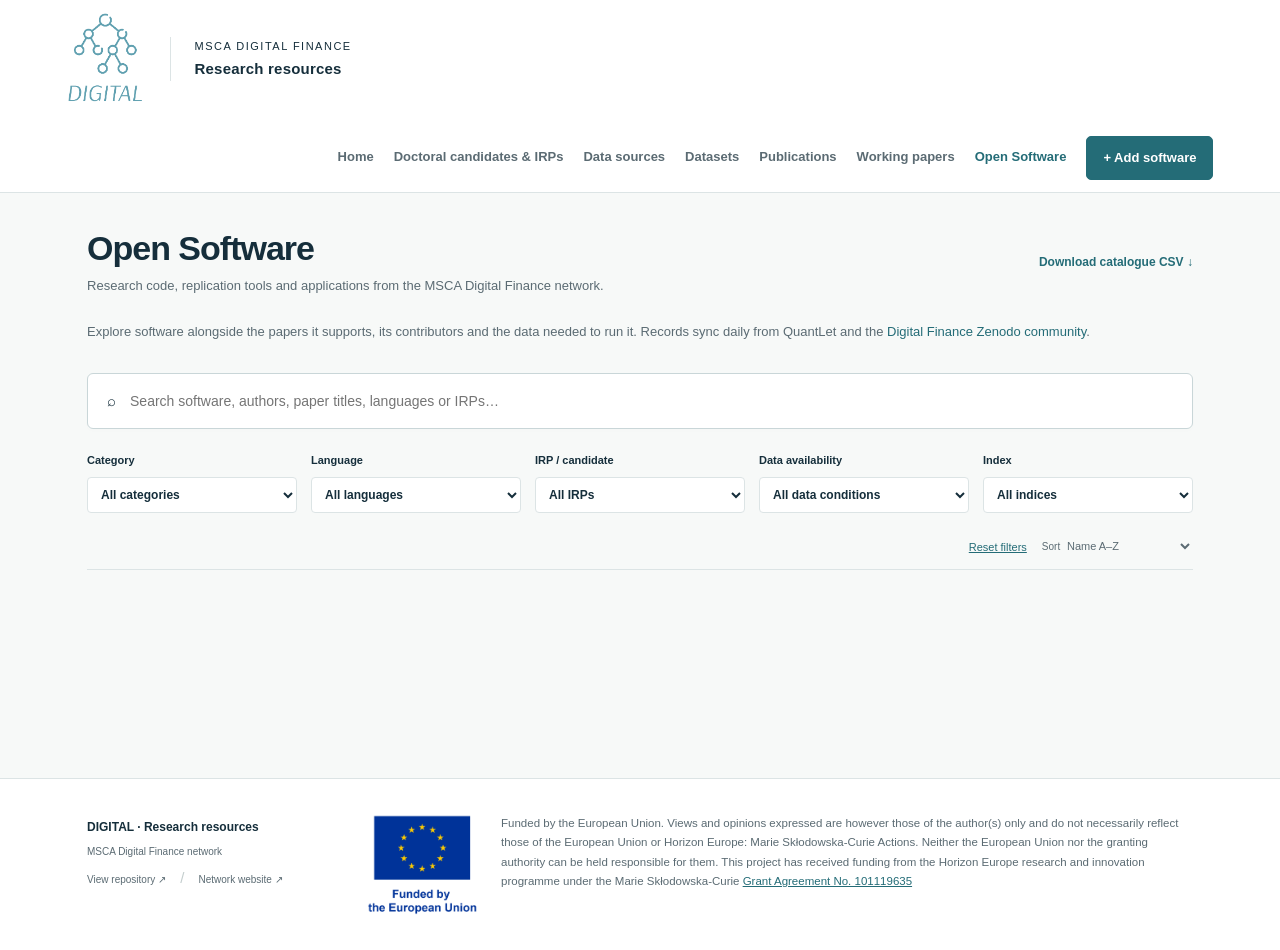
<file: site/index.html>
<!doctype html>
<html lang="en"><head><meta charset="utf-8"><meta name="viewport" content="width=device-width,initial-scale=1"><meta name="description" content="Open research software from the MSCA Digital Finance network, including QuantLet and Zenodo community records."><title>Open Software · DIGITAL</title><link rel="stylesheet" href="assets/styles.css"><script src="assets/software.js" defer></script></head><body data-collection="software"><a class="skip" href="#main">Skip to content</a><header class="header"><a class="brand" href="/" aria-label="DIGITAL research resources home"><span class="logo-crop"><img src="assets/digital-logo.png" alt="DIGITAL"></span><span class="brand-label">MSCA Digital Finance<br><strong>Research resources</strong></span></a><nav aria-label="Main navigation"><a href="/">Home</a><a href="/irps/">Doctoral candidates &amp; IRPs</a><a href="/Data_inventory/">Data sources</a><a href="/Data_inventory/datasets.html">Datasets</a><a href="/Publications/" >Publications</a><a href="/Publications/working-papers.html">Working papers</a><a href="/Open_Software/" class="active" aria-current="page">Open Software</a><a class="button small" href="/Open_Software/contribute.html">+ Add software</a></nav></header><main id="main"><section class="catalogue software-catalogue"><div class="section-top source-heading"><div><h1>Open Software</h1><p>Research code, replication tools and applications from the MSCA Digital Finance network.</p></div><a class="text-link" href="data/software.csv" download>Download catalogue CSV ↓</a></div><div class="software-intro"><p>Explore software alongside the papers it supports, its contributors and the data needed to run it. Records sync daily from QuantLet and the <a href="https://zenodo.org/communities/digitalfinance/">Digital Finance Zenodo community</a>.</p><div id="category-chips" class="software-chips" role="group" aria-label="Browse software categories"></div></div><div class="search-wrap"><span aria-hidden="true">⌕</span><input type="search" id="search" aria-label="Search software" placeholder="Search software, authors, paper titles, languages or IRPs…"></div><div class="software-filters"><label>Category<select id="category-filter"><option value="">All categories</option></select></label><label>Language<select id="language-filter"><option value="">All languages</option></select></label><label>IRP / candidate<select id="irp-filter"><option value="">All IRPs</option></select></label><label>Data availability<select id="data-filter"><option value="">All data conditions</option></select></label><label>Index<select id="index-filter"><option value="">All indices</option></select></label></div><div class="results-toolbar"><p id="result-count" role="status" aria-live="polite"></p><div class="inline-links"><button class="text-button" id="reset">Reset filters</button><label class="sort-label">Sort <select id="sort"><option value="name">Name A–Z</option><option value="updated">Recently updated</option><option value="created">Repository created (newest)</option></select></label></div></div><div id="records" class="software-grid"><!-- RECORDS --></div><div id="empty" class="empty" hidden><h2>No matching software</h2><p>Try another search, reset filters, or add the first entry.</p><a class="button" href="contribute.html">Add software ↗</a></div><noscript><p>All software records are listed above. Search and contribution forms require JavaScript. The <a href="data/software.csv">CSV catalogue</a> is also available.</p></noscript></section></main><footer class="footer"><div><strong>DIGITAL · Research resources</strong><p>MSCA Digital Finance network</p><a href="https://github.com/MSCA-DN-Digital-Finance/Open_Software">View repository ↗</a> <span class="footer-separator">/</span> <a href="https://www.digital-finance-msca.com/">Network website ↗</a></div><div class="funding"><img src="assets/eu-funded.png" alt="Funded by the European Union"><p class="funding-statement">Funded by the European Union. Views and opinions expressed are however those of the author(s) only and do not necessarily reflect those of the European Union or Horizon Europe: Marie Skłodowska-Curie Actions. Neither the European Union nor the granting authority can be held responsible for them. This project has received funding from the Horizon Europe research and innovation programme under the Marie Skłodowska-Curie <a href="https://cordis.europa.eu/project/id/101119635" target="_blank" rel="noopener noreferrer">Grant Agreement No. 101119635</a></p></div></footer><!-- SOFTWARE_DATA --></body></html>
</file>
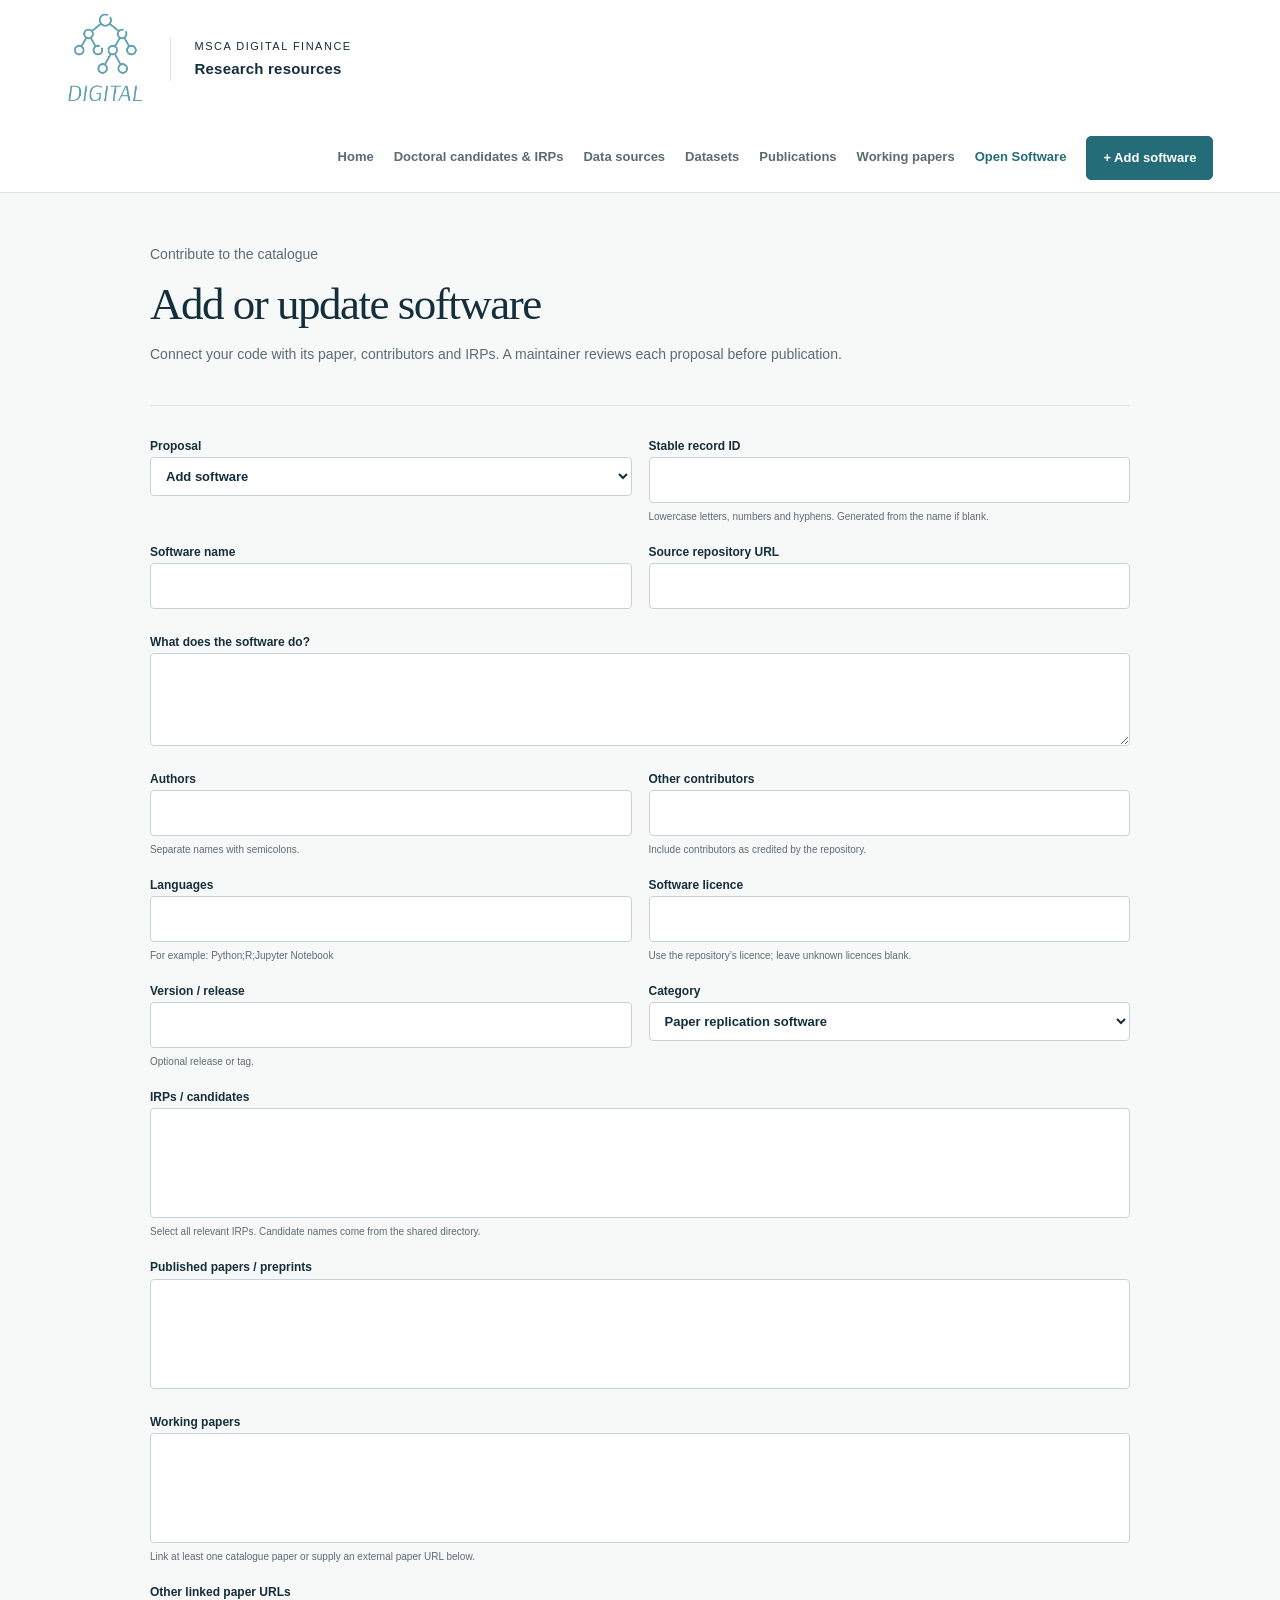
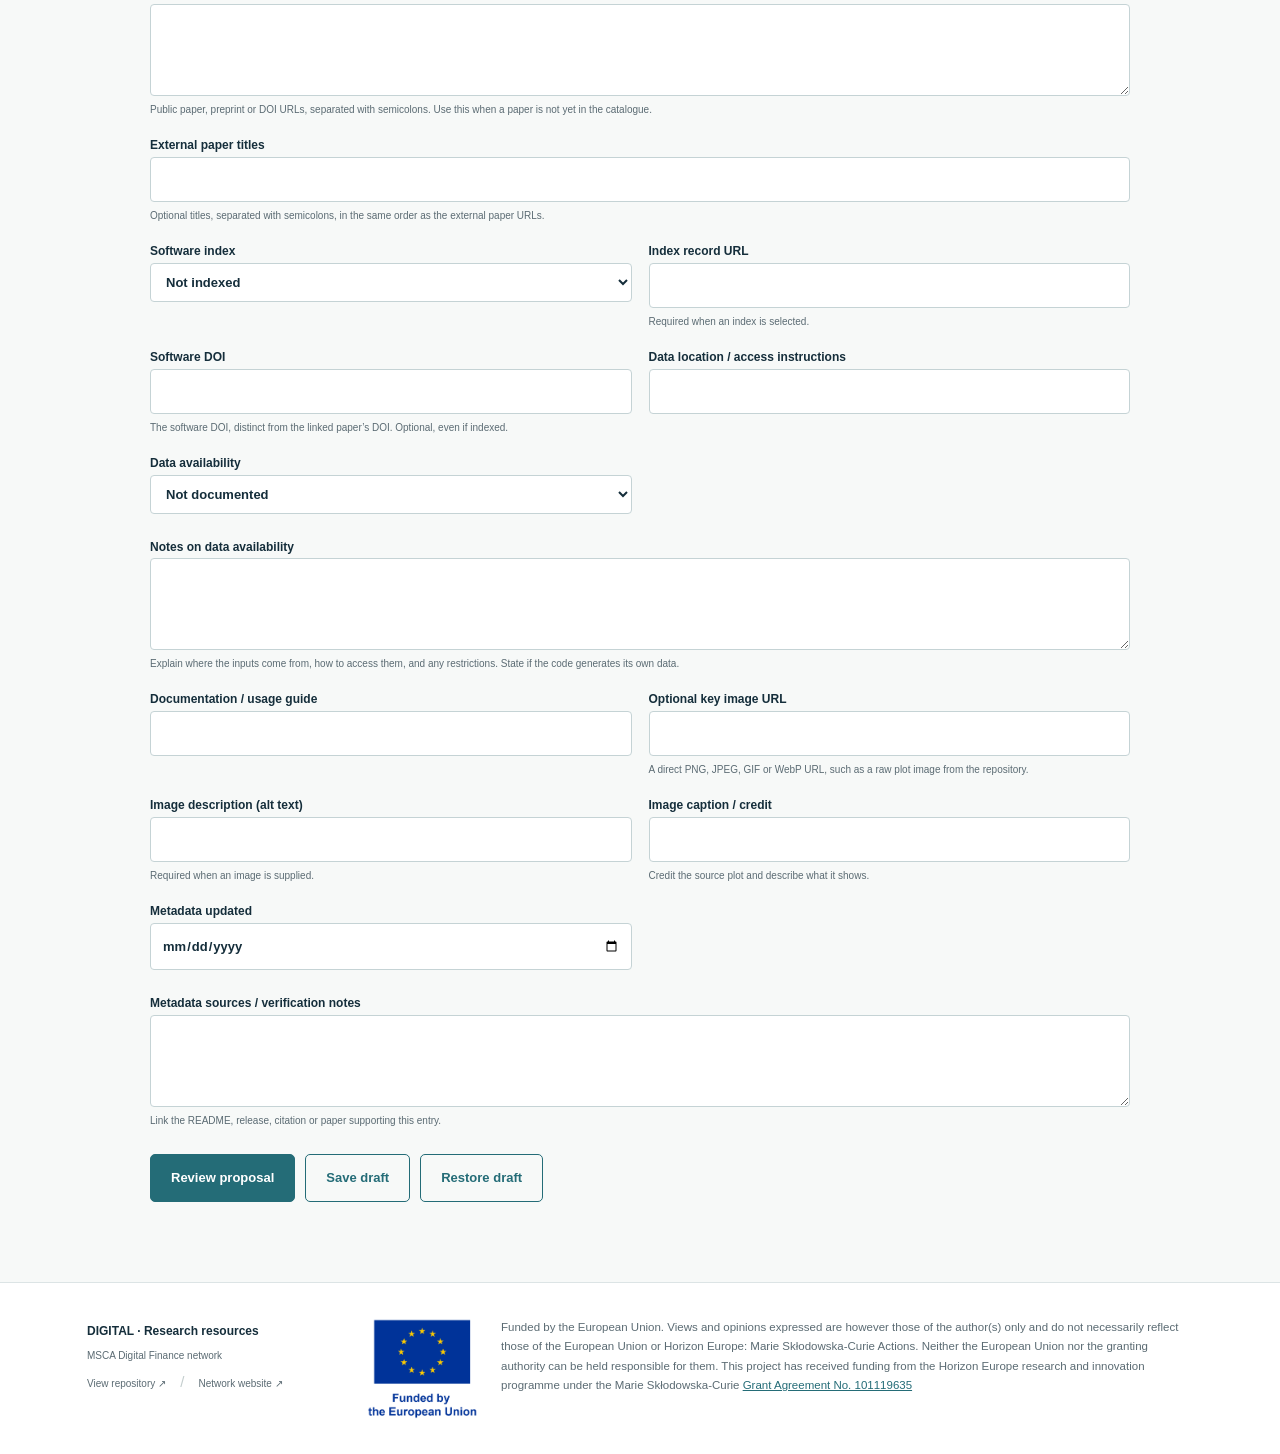
<file: site/contribute.html>
<!doctype html>
<html lang="en"><head><meta charset="utf-8"><meta name="viewport" content="width=device-width,initial-scale=1"><meta name="description" content="Publications, preprints and working papers from doctoral candidates in the MSCA Digital Finance network."><title>Contribute software · DIGITAL</title><link rel="stylesheet" href="assets/styles.css"><script src="assets/software.js" defer></script></head><body data-collection="software"><a class="skip" href="#main">Skip to content</a><header class="header"><a class="brand" href="/" aria-label="DIGITAL research resources home"><span class="logo-crop"><img src="assets/digital-logo.png" alt="DIGITAL"></span><span class="brand-label">MSCA Digital Finance<br><strong>Research resources</strong></span></a><nav aria-label="Main navigation"><a href="/">Home</a><a href="/irps/">Doctoral candidates &amp; IRPs</a><a href="/Data_inventory/">Data sources</a><a href="/Data_inventory/datasets.html">Datasets</a><a href="/Publications/" >Publications</a><a href="/Publications/working-papers.html">Working papers</a><a href="/Open_Software/" class="active" aria-current="page">Open Software</a><a class="button small" href="/Open_Software/contribute.html">+ Add software</a></nav></header><main id="main"><section class="page-content software-contribute"><div class="page-heading"><p class="irp-number">Contribute to the catalogue</p><h1>Add or update software</h1><p>Connect your code with its paper, contributors and IRPs. A maintainer reviews each proposal before publication.</p></div><form id="software-form"><div class="form-grid"><div class="field "><label>Proposal<select name="action"><option value="add">Add software</option><option value="update">Update existing software</option></select></label></div><div class="field "><label>Stable record ID<input name="id" type="text"></label><small>Lowercase letters, numbers and hyphens. Generated from the name if blank.</small></div><div class="field "><label>Software name<input name="name" type="text" required></label></div><div class="field "><label>Source repository URL<input name="repository_url" type="url" required></label></div><div class="field wide"><label>What does the software do?<textarea name="summary" rows="3" required></textarea></label></div><div class="field "><label>Authors<input name="authors" type="text" required></label><small>Separate names with semicolons.</small></div><div class="field "><label>Other contributors<input name="contributors" type="text"></label><small>Include contributors as credited by the repository.</small></div><div class="field "><label>Languages<input name="languages" type="text" required></label><small>For example: Python;R;Jupyter Notebook</small></div><div class="field "><label>Software licence<input name="license" type="text"></label><small>Use the repository’s licence; leave unknown licences blank.</small></div><div class="field "><label>Version / release<input name="version" type="text"></label><small>Optional release or tag.</small></div><div class="field "><label>Category<select name="category"><option value="paper-replication">Paper replication software</option><option value="data-collection">Data collection software</option><option value="package-release">Package / release</option><option value="application">Application</option><option value="quantlet">QuantLet</option><option value="other">Other</option></select></label></div><div class="field wide"><label>IRPs / candidates<select name="irp_numbers" multiple required size="5"></select></label><small>Select all relevant IRPs. Candidate names come from the shared directory.</small></div><div class="field wide"><label>Published papers / preprints<select name="publication_ids" multiple size="4"></select></label></div><div class="field wide"><label>Working papers<select name="working_paper_ids" multiple size="3"></select></label><small>Link at least one catalogue paper or supply an external paper URL below.</small></div><div class="field wide"><label>Other linked paper URLs<textarea name="paper_urls" rows="3"></textarea></label><small>Public paper, preprint or DOI URLs, separated with semicolons. Use this when a paper is not yet in the catalogue.</small></div><div class="field wide"><label>External paper titles<input name="paper_titles" type="text"></label><small>Optional titles, separated with semicolons, in the same order as the external paper URLs.</small></div><div class="field "><label>Software index<select name="index"><option value="not-indexed">Not indexed</option><option value="zenodo">Zenodo</option><option value="quantlet">QuantLet</option><option value="other">Other index</option></select></label></div><div class="field "><label>Index record URL<input name="index_url" type="url"></label><small>Required when an index is selected.</small></div><div class="field "><label>Software DOI<input name="doi" type="text"></label><small>The software DOI, distinct from the linked paper’s DOI. Optional, even if indexed.</small></div><div class="field "><label>Data location / access instructions<input name="data_url" type="url"></label></div><div class="field "><label>Data availability<select name="data_availability"><option value="not-documented">Not documented</option><option value="public">Public data</option><option value="on-request">On request</option><option value="restricted">Restricted</option><option value="not-required">No external data required</option></select></label></div><div class="field wide"><label>Notes on data availability<textarea name="data_notes" rows="3" required></textarea></label><small>Explain where the inputs come from, how to access them, and any restrictions. State if the code generates its own data.</small></div><div class="field "><label>Documentation / usage guide<input name="documentation_url" type="url"></label></div><div class="field "><label>Optional key image URL<input name="key_image_url" type="url"></label><small>A direct PNG, JPEG, GIF or WebP URL, such as a raw plot image from the repository.</small></div><div class="field "><label>Image description (alt text)<input name="key_image_alt" type="text"></label><small>Required when an image is supplied.</small></div><div class="field "><label>Image caption / credit<input name="key_image_caption" type="text"></label><small>Credit the source plot and describe what it shows.</small></div><div class="field "><label>Metadata updated<input name="last_updated" type="date"></label></div><div class="field wide"><label>Metadata sources / verification notes<textarea name="provenance" rows="3"></textarea></label><small>Link the README, release, citation or paper supporting this entry.</small></div></div><div class="form-actions"><button class="button" type="submit">Review proposal</button><button class="button secondary" type="button" id="save-draft">Save draft</button><button class="button secondary" type="button" id="restore-draft">Restore draft</button></div><p id="form-status" class="form-status" role="status"></p></form><section id="proposal-review" hidden><h2>Review your software record</h2><figure id="image-preview" hidden><img alt=""><figcaption></figcaption></figure><pre id="proposal-json"></pre><p>Review the record, then open and submit the GitHub issue. Maintainers apply the software-approved label after review.</p><div class="form-actions"><a class="button" id="open-issue" target="_blank" rel="noopener noreferrer">Open proposal on GitHub ↗</a><button class="button secondary" id="download-json">Download JSON</button></div><p id="long-proposal" hidden>The proposal is too long for an issue URL. Download the JSON, open a new repository issue, and paste it inside one fenced JSON block.</p></section></section></main><footer class="footer"><div><strong>DIGITAL · Research resources</strong><p>MSCA Digital Finance network</p><a href="https://github.com/MSCA-DN-Digital-Finance/Open_Software">View repository ↗</a> <span class="footer-separator">/</span> <a href="https://www.digital-finance-msca.com/">Network website ↗</a></div><div class="funding"><img src="assets/eu-funded.png" alt="Funded by the European Union"><p class="funding-statement">Funded by the European Union. Views and opinions expressed are however those of the author(s) only and do not necessarily reflect those of the European Union or Horizon Europe: Marie Skłodowska-Curie Actions. Neither the European Union nor the granting authority can be held responsible for them. This project has received funding from the Horizon Europe research and innovation programme under the Marie Skłodowska-Curie <a href="https://cordis.europa.eu/project/id/101119635" target="_blank" rel="noopener noreferrer">Grant Agreement No. 101119635</a></p></div></footer><!-- SOFTWARE_DATA --></body></html>
</file>
<file: site/assets/styles.css>
:root{--ink:#152e3b;--muted:#5b6b73;--teal:#246c77;--accent:#79b5bd;--line:#dce4e5;--paper:#f7f9f8;--navy:#102e3b;--serif:Georgia,'Times New Roman',serif}*{box-sizing:border-box}html{scroll-behavior:smooth;scroll-padding-top:24px}body{margin:0;color:var(--ink);background:var(--paper);font:15px/1.6 -apple-system,BlinkMacSystemFont,'Segoe UI',sans-serif}a{color:var(--teal);text-decoration:none}a:hover{text-decoration:underline}button,input,select,textarea{font:inherit;color:inherit}button,a,input,select,textarea{-webkit-tap-highlight-color:transparent}button{cursor:pointer}button:disabled{cursor:default;opacity:.5}:focus-visible{outline:3px solid #b06d16;outline-offset:4px}button,a{touch-action:manipulation}.header{background:#fff;min-height:112px;padding:12px 5.2%;display:flex;justify-content:space-between;align-items:center;border-bottom:1px solid var(--line);gap:30px}.brand{display:flex;align-items:center;gap:25px;color:var(--ink)}.brand:hover{text-decoration:none}.logo-crop{position:relative;width:78px;height:94px;display:block;overflow:hidden}.logo-crop img{position:absolute;width:182px;height:182px;max-width:none;left:-53px;top:-43px}.brand-label{border-left:1px solid var(--line);padding-left:24px;font-size:11px;text-transform:uppercase;letter-spacing:1.5px;line-height:1.7}.brand-label strong{font-size:15px;letter-spacing:.2px;text-transform:none}nav{display:flex;align-items:center;gap:30px;font-size:13px;font-weight:600}nav a{color:var(--muted)}nav a.active{color:var(--teal)}.button{display:inline-flex;align-items:center;justify-content:center;gap:24px;background:var(--teal);color:white;border:1px solid var(--teal);border-radius:5px;padding:13px 20px;font-weight:600;font-size:13px;text-decoration:none;line-height:1.5}.button:hover{background:#195460;text-decoration:none}.button.small{padding:11px 16px}.button.secondary{background:transparent;color:var(--teal)}.eyebrow{font-size:10px;letter-spacing:1.9px;font-weight:700;display:flex;align-items:center;gap:9px}h1,h2,h3,p{margin-top:0}h1{font:normal clamp(38px,4.2vw,63px)/1.08 var(--serif);letter-spacing:-1.5px;margin:25px 0 22px}h1 em{font-weight:normal;color:#99c9cc}h2{font:normal 32px/1.2 var(--serif);letter-spacing:-.7px;margin:11px 0 12px}h3{font-size:16px;line-height:1.4}.catalogue{padding:35px 6.8% 30px}.section-top{display:flex;align-items:center;justify-content:space-between;gap:20px}.muted{color:var(--muted)}.text-link{font-size:12px;font-weight:600}.search-wrap{display:flex;align-items:center;gap:12px;background:white;border:1px solid #c9d6d8;border-radius:6px;padding:15px 19px;margin:22px 0 30px;box-shadow:0 2px 5px #17314003}.search-wrap input{border:0;outline:none;width:100%;font-size:14px;background:transparent}.search-wrap:focus-within{outline:2px solid var(--teal);outline-offset:1px}.search-wrap svg{flex-shrink:0;color:var(--muted)}kbd{font:12px monospace;color:var(--muted);border:1px solid var(--line);border-radius:4px;padding:0 7px}.catalogue-layout{display:grid;grid-template-columns:214px minmax(0,1fr);gap:35px}.filters{padding-top:6px}.filter-heading{display:flex;justify-content:space-between;align-items:baseline;margin-bottom:21px}.filter-heading h3{font-size:12px;font-weight:600;margin:0}.text-button{padding:0;border:0;background:transparent;color:var(--teal);font-size:11px;text-decoration:underline}.filters label{display:block;font-size:11px;font-weight:600;margin-bottom:7px}.filters select{width:100%;padding:9px 10px;background:white;border:1px solid var(--line);border-radius:4px;margin-bottom:22px;font-size:12px}.filter-tip{border-top:1px solid var(--line);padding-top:22px;color:var(--muted);font-size:11px;display:flex;gap:9px}.filter-tip p{margin-bottom:16px}.filters>.text-link{font-size:11px}.results-toolbar{display:flex;justify-content:space-between;align-items:center;gap:10px}.tabs{display:flex;gap:3px;border-bottom:1px solid var(--line)}.tabs button{border:0;border-bottom:2px solid transparent;background:transparent;font-size:12px;font-weight:600;padding:7px 10px 12px;color:var(--muted)}.tabs button.selected{border-color:var(--teal);color:var(--teal)}.tabs span{font-size:10px;padding:2px 5px;background:#e9eeef;border-radius:4px;margin-left:3px}.sort-label{font-size:10px;color:var(--muted);white-space:nowrap}.sort-label select{border:0;background:transparent;font-size:11px;max-width:130px}.results-meta{display:flex;justify-content:space-between;font-size:10px;color:var(--muted);padding:17px 0 12px}.results-meta p{margin:0}.entry{display:grid;grid-template-columns:minmax(0,1fr) 182px;gap:24px;background:white;border:1px solid var(--line);border-radius:6px;margin-bottom:12px;padding:23px 24px;transition:border-color .15s,box-shadow .15s}.entry:hover{border-color:#8db7bd;box-shadow:0 3px 12px #12374508}.entry-top{display:flex;align-items:center;gap:12px;margin-bottom:8px}.entry-type{font-size:9px;text-transform:uppercase;letter-spacing:1.1px;color:var(--muted)}.entry h3{margin:0 0 7px;font-size:17px;font-weight:600;overflow-wrap:anywhere}.entry-title{color:var(--ink);text-align:left;background:transparent;border:0;padding:0;font-weight:600;line-height:1.4}.entry-title:hover{color:var(--teal);text-decoration:underline}.entry p{font-size:12px;color:var(--muted);line-height:1.65;margin-bottom:13px;display:-webkit-box;-webkit-line-clamp:2;-webkit-box-orient:vertical;overflow:hidden}.tags{display:flex;flex-wrap:wrap;gap:6px}.tag{color:#576d75;background:#f0f4f3;border-radius:3px;padding:2px 7px;font-size:9px}.entry-aside{border-left:1px solid #edf0f1;padding-left:21px;display:flex;align-items:flex-start;flex-direction:column;gap:10px}.badge{display:inline-flex;align-items:center;gap:6px;font-size:10px;font-weight:600;padding:4px 9px;background:#e9f4ed;color:#286347;border-radius:4px}.badge:before{content:'';width:5px;height:5px;background:currentColor;border-radius:50%;flex-shrink:0}.badge.request{background:#fbf0dd;color:#805b17}.badge.institutional,.badge.restricted{background:#eeeaf4;color:#65507e}.badge.unknown{background:#edf0f1;color:#5b6b73}.entry-fact{font-size:10px;color:var(--muted);line-height:1.6}.entry-fact strong{font-weight:500;color:var(--ink)}.entry-aside button{font-size:10px;background:none;border:0;padding:0;color:var(--teal);font-weight:600;margin-top:auto}.empty{padding:50px 20px;text-align:center;border:1px dashed var(--line);border-radius:6px}.contribute-banner{margin:0 6.8% 65px;padding:35px 38px;background:#eaf1f0;border:1px solid #dce6e4;border-radius:6px;display:flex;justify-content:space-between;align-items:center;gap:30px}.contribute-banner h2{font-size:27px}.contribute-banner p{font-size:12px;color:var(--muted);margin:0}.footer{border-top:1px solid var(--line);padding:35px 6.8%;display:flex;justify-content:space-between;gap:35px;background:white}.footer strong{font-size:12px}.footer p,.footer a{font-size:10px;color:var(--muted);margin:6px 0}.footer-separator{padding:0 10px;color:#c4cece}.funding{display:flex;align-items:center;gap:25px}.funding img{width:125px;height:auto}.funding p{border-left:1px solid var(--line);padding-left:22px}.skip{position:absolute;left:15px;top:-100px;z-index:99;background:white;padding:12px}.skip:focus{top:10px}dialog{border:0;border-radius:10px;padding:0;width:min(940px,94vw);max-height:90vh;color:var(--ink);box-shadow:0 24px 90px #102e3b40}dialog::backdrop{background:#0a222bbb;backdrop-filter:blur(3px)}.dialog-close{position:absolute;top:15px;right:17px;width:35px;height:35px;background:white;border:1px solid var(--line);border-radius:50%;font-size:25px;line-height:1}.detail-header{background:#f0f5f4;padding:38px 45px 25px}.detail-header h2{font-size:32px;margin-right:25px;overflow-wrap:anywhere}.detail-header p{color:var(--muted);font-size:13px;max-width:740px}.detail-body{padding:30px 45px 40px}.access-panel{background:#f2f7f5;border-left:3px solid var(--teal);padding:20px 23px;margin-bottom:28px}.access-panel h3{font-size:12px;text-transform:uppercase;letter-spacing:1px;margin-bottom:9px}.access-panel p{font-size:13px;white-space:pre-line}.detail-grid{display:grid;grid-template-columns:1fr 1fr;gap:15px 35px;margin:0}.detail-grid>div{border-bottom:1px solid var(--line);padding-bottom:15px}.detail-grid dt{font-size:10px;color:var(--muted);text-transform:uppercase;letter-spacing:1px;margin-bottom:7px}.detail-grid dd{font-size:13px;margin:0;white-space:pre-line;overflow-wrap:anywhere}.unknown-value{color:#69777e;font-style:italic}.detail-links{display:flex;flex-wrap:wrap;gap:15px;margin-top:25px}.detail-provenance{border-top:1px solid var(--line);margin-top:28px;padding-top:18px;color:var(--muted);font-size:11px}.related{margin-top:25px}.related button{background:white;border:1px solid var(--line);padding:8px 12px;border-radius:4px;color:var(--teal);font-size:12px;margin:4px}.page-heading{padding:50px 0 25px;border-bottom:1px solid var(--line);margin-bottom:30px}.page-heading h1{font-size:45px;margin:15px 0}.page-heading p{color:var(--muted);max-width:700px;font-size:14px}.page-content{max-width:1020px;margin:auto;padding:0 35px 60px}.form-layout{display:grid;grid-template-columns:minmax(0,1fr) 235px;gap:45px}fieldset{border:0;border-bottom:1px solid var(--line);padding:0 0 28px;margin:0 0 28px;min-width:0}legend{font:normal 25px var(--serif);margin-bottom:22px}.form-grid{display:grid;grid-template-columns:1fr 1fr;gap:17px}.field.wide{grid-column:1/-1}.field label{display:block;font-size:12px;font-weight:600;margin-bottom:6px}.field input,.field select,.field textarea{width:100%;border:1px solid #c5d3d5;background:#fff;border-radius:4px;padding:10px 11px;font-size:13px}.field textarea{resize:vertical;min-height:85px}.field small{font-size:10px;color:var(--muted);display:block;margin-top:5px}.form-aside{font-size:12px;color:var(--muted)}.form-aside h3{color:var(--ink);font-size:13px}.form-aside ol{padding-left:19px;line-height:1.8}.form-aside li{margin-bottom:10px}.callout{background:#eaf1f0;border-radius:6px;padding:22px}.form-actions{display:flex;flex-wrap:wrap;gap:10px}.form-status{font-size:12px;color:var(--teal);margin-top:14px}pre{background:#eef2f2;padding:18px;white-space:pre-wrap;overflow-wrap:anywhere;font:11px/1.6 monospace;border-radius:5px;max-height:400px;overflow:auto}.guide-grid{display:grid;grid-template-columns:1fr 1fr;gap:28px}.guide-card{padding:25px;background:white;border:1px solid var(--line);border-radius:6px}.guide-card h2{font-size:25px}.guide-card p,.guide-card li{font-size:13px;color:var(--muted)}.guide-card ul{padding-left:18px}.inline-links{display:flex;gap:15px;flex-wrap:wrap}.no-scroll{overflow:hidden}[hidden]{display:none!important}@media(min-width:1600px){body{max-width:1600px;margin:auto}}@media(max-width:1100px){.header{padding-inline:4%}nav{gap:18px}.catalogue{padding-inline:5%}.catalogue-layout{grid-template-columns:185px minmax(0,1fr);gap:23px}.entry{padding:20px;grid-template-columns:minmax(0,1fr) 145px;gap:15px}.entry-aside{padding-left:15px}.results-toolbar{align-items:flex-start}.tabs button{padding-inline:5px}.sort-label{padding-top:6px}.results-meta>span{display:none}}@media(max-width:760px){.header{flex-wrap:wrap;gap:10px;padding:12px 5%}.brand-label{padding-left:15px}.brand{gap:12px}nav{width:100%;justify-content:space-between;gap:10px;font-size:11px;padding:7px 0}nav .button{font-size:11px;padding:8px 10px}.note-icon,.catalogue{padding:35px 5%}.section-top{align-items:flex-start;flex-direction:column;gap:5px}h2{font-size:29px}.eyebrow{font-size:8px}.search-wrap{margin:18px 0 23px;padding:13px}.search-wrap input{font-size:12px}kbd{display:none}.catalogue-layout{display:block}.filters{display:grid;grid-template-columns:1fr 1fr;column-gap:12px;margin-bottom:16px}.filter-heading{grid-column:1/-1;margin-bottom:13px}.filters label{margin-bottom:4px}.filters select{margin-bottom:12px;grid-row:auto}.filters label[for=access-filter]{grid-column:1;grid-row:2}.filters #access-filter{grid-column:1;grid-row:3}.filters label[for=subject-filter]{grid-column:2;grid-row:2}.filters #subject-filter{grid-column:2;grid-row:3}.filters label[for=region-filter]{grid-column:1;grid-row:4}.filters #region-filter{grid-column:1;grid-row:5}.filters label[for=irp-filter]{grid-column:2;grid-row:4}.filters #irp-filter{grid-column:2;grid-row:5}.filters label[for=format-filter]{grid-column:1;grid-row:6}.filters #format-filter{grid-column:1;grid-row:7}.filter-tip{grid-column:1/-1;padding-top:10px}.filters>.text-link{display:none}.tabs button{font-size:11px;padding:8px 7px}.results-toolbar{flex-wrap:wrap;gap:10px}.sort-label{margin-left:auto}.entry{grid-template-columns:1fr;gap:15px;padding:18px}.entry h3{font-size:16px}.entry-aside{border-left:0;border-top:1px solid #edf0f1;padding:12px 0 0;flex-direction:row;align-items:center;flex-wrap:wrap;gap:10px 16px}.entry-aside button{margin:0 0 0 auto}.entry p{-webkit-line-clamp:3}.entry-fact{font-size:9px}.contribute-banner{margin:0 5% 35px;display:block;padding:25px}.contribute-banner .button{margin-top:20px}.contribute-banner h2{font-size:25px}.footer{flex-direction:column;padding:25px 5%;gap:25px}.funding img{width:115px}.detail-header,.detail-body{padding:28px 22px}.detail-header h2{font-size:27px}.detail-grid{grid-template-columns:1fr}.page-content{padding:0 22px 40px}.page-heading{padding-top:30px}.page-heading h1{font-size:36px}.form-layout,.guide-grid{grid-template-columns:1fr;gap:25px}.form-aside{grid-row:1}.form-grid{grid-template-columns:1fr}.field{grid-column:1/-1}.desktop{display:none}}@media(prefers-reduced-motion:reduce){html{scroll-behavior:auto}*{transition:none!important}}

/* The source catalogue is the homepage; subjects link directly to its provider list. */
.source-heading h1{font-family:inherit;font-size:34px;font-weight:600;line-height:1.2;letter-spacing:-1px;margin:0 0 8px}
.source-heading p{font-size:13px;color:var(--muted);margin:0}
.inventory-counts{display:flex;gap:20px;color:var(--muted);font-size:12px;white-space:nowrap}
.inventory-counts strong{color:var(--ink);font-weight:600}
.subject-browser{margin:25px 0 24px;padding:17px 22px 20px;background:#fff;border:1px solid var(--line);border-radius:6px}
.subject-heading{display:flex;justify-content:space-between;align-items:baseline;gap:15px;margin-bottom:14px}
.subject-heading h2{font-family:inherit;font-size:12px;font-weight:600;letter-spacing:0;margin:0}
.subject-heading>span{font-size:10px;color:var(--muted)}
.subject-cloud{display:flex;flex-wrap:wrap;justify-content:center;align-items:center;gap:8px 12px;max-width:940px;margin:0 auto}
.subject-chip{display:inline-flex;align-items:center;gap:7px;min-height:38px;max-width:100%;font-size:var(--subject-size,13px);line-height:1.2;font-weight:500;border:1px solid transparent;border-radius:5px;padding:6px 9px;background:transparent;color:var(--teal);text-align:left;overflow-wrap:anywhere}
.subject-chip:hover{background:#edf5f4;border-color:#c5dcde}
.subject-chip[aria-pressed=true]{background:#e3efed;border-color:#a6c8c9;color:#164f58}
.subject-chip.subject-all{font-size:12px;color:var(--muted)}
.subject-count{font-size:10px;font-weight:400;color:var(--muted);align-self:flex-start;margin-top:2px}
.list-heading{display:flex;justify-content:space-between;align-items:baseline;gap:15px}
.list-heading h2{font-family:inherit;font-size:20px;line-height:1.4;font-weight:600;letter-spacing:-.3px;margin:0;scroll-margin-top:25px}
.catalogue .search-wrap{margin:17px 0 23px}
.contribute-note{margin:0 6.8% 35px;font-size:12px;color:var(--muted)}
@media(max-width:760px){
 .source-heading{gap:15px}.source-heading h1{font-size:29px}.inventory-counts{font-size:11px;gap:16px}
 .catalogue{padding-top:25px}.subject-browser{padding:15px 12px;margin:20px 0}.subject-heading{gap:8px;margin-bottom:10px}.subject-heading>span{font-size:9px}
 .subject-cloud{gap:4px}.subject-chip{font-size:clamp(13px,var(--subject-size,13px),20px);padding:5px 7px;gap:5px;min-height:36px}.subject-count{font-size:9px}
 .list-heading{flex-wrap:wrap;gap:7px}.list-heading h2{font-size:19px}.list-heading .text-link{font-size:10px}.contribute-note{margin:0 5% 25px}
}

.filter-toggle{display:none}
#catalogue-results{scroll-margin-top:24px}
@media(max-width:760px){
 .filter-toggle{display:flex;align-items:center;justify-content:space-between;width:100%;padding:9px 12px;margin:0 0 17px;background:white;border:1px solid var(--line);border-radius:4px;font-size:12px}
 .filters{display:none}.filters.mobile-open{display:grid}
}

.results-toolbar{margin-bottom:16px;min-height:32px;border-bottom:1px solid var(--line);padding-bottom:12px}
.results-toolbar #result-count{font-size:12px;color:var(--muted);margin:0}
@media(max-width:760px){nav{flex-wrap:wrap;justify-content:flex-start;gap:10px 18px}nav .button{margin-left:auto}}

.header{flex-wrap:wrap}.header nav{flex-wrap:wrap;gap:12px 20px}nav a[aria-current=page]{color:var(--teal)}
@media(min-width:1101px){.header nav{margin-left:auto}}

.paper{display:block}.paper h2{font-family:inherit;letter-spacing:0;font-weight:600;font-size:20px;margin:8px 0}.paper h2 a{color:var(--ink)}.paper .authors{display:block;font-size:13px;color:var(--ink);margin:10px 0}.paper .paper-summary{display:block;-webkit-line-clamp:unset;margin-top:12px}.paper .venue{font-size:12px;color:var(--muted)}.paper .entry-top{flex-wrap:wrap;justify-content:space-between}.paper details{margin-top:18px;border-top:1px solid var(--line);padding-top:13px}.paper summary{font-size:12px;color:var(--teal);cursor:pointer;font-weight:600}.paper .detail-grid{margin-top:20px}.paper .detail-grid dd{font-size:12px}.paper .paper-links{display:flex;gap:16px;flex-wrap:wrap;margin-top:16px}.paper-links a,.paper-links button{font-size:12px}.paper .citation{font-size:12px;display:block;white-space:pre-line;margin:15px 0 0}.paper .provenance{font-size:10px;display:block;margin-top:20px}.collaborate{background:#e4f3ec;color:#246444}.paper .collaboration-note{display:block;background:#eff6f2;padding:15px;border-radius:4px;margin-top:15px}.research-form{max-width:780px}.form-heading{margin-bottom:25px}.research-form .page-heading h1{font-family:inherit;font-size:34px;font-weight:600;letter-spacing:-1px}.research-form legend{font-family:inherit;font-size:19px;font-weight:600}.research-form>p{color:var(--muted);font-size:13px}.details-actions{display:flex;gap:18px;flex-wrap:wrap;margin-top:20px}.filters.mobile-open{display:block!important}.empty h2{font-family:inherit;font-size:22px;font-weight:600}.empty p{color:var(--muted);font-size:13px}#research-results{scroll-margin-top:20px}.results-toolbar{align-items:center}.filters label{margin-top:7px}.filters select{margin-bottom:18px}
@media(max-width:760px){.paper h2{font-size:18px}.paper .authors{font-size:12px}.paper .detail-grid{grid-template-columns:1fr}.paper .entry-top{gap:8px}.filters.mobile-open{display:block!important}.source-heading p{max-width:520px}}

/* Full EU funding acknowledgement on every page. */
.footer{align-items:flex-start;gap:30px}.footer>div:first-child{flex:0 1 250px}.funding{flex:1;max-width:900px;align-items:flex-start;gap:22px}.funding img{width:112px;flex-shrink:0}.funding .funding-statement{margin:0;border:0;padding:0;font-size:11.5px;line-height:1.7;color:var(--muted)}.funding-statement a{font-size:inherit;color:var(--teal);text-decoration:underline}
@media(max-width:760px){.footer>div:first-child{flex:initial}.funding{flex:initial;width:100%;gap:15px;max-width:none}.funding img{width:90px}.funding .funding-statement{font-size:11px}}

/* Research software catalogue. */
.software-catalogue{max-width:1400px;margin:auto;min-height:65vh}.software-intro{margin-top:25px}.software-intro>p{font-size:13px;color:var(--muted)}.software-chips{display:flex;flex-wrap:wrap;gap:8px}.software-chip{border:1px solid var(--line);background:white;border-radius:5px;padding:8px 12px;font-size:12px;color:var(--teal)}.software-chip[aria-pressed=true]{background:#e3efed;border-color:#a6c8c9}.software-filters{display:grid;grid-template-columns:repeat(5,minmax(0,1fr));gap:14px;margin-bottom:25px}.software-filters label{font-size:11px;font-weight:600}.software-filters select{display:block;width:100%;margin-top:7px;border:1px solid var(--line);border-radius:4px;padding:9px;background:white;font-size:12px}.software-grid{display:grid;grid-template-columns:repeat(2,minmax(0,1fr));gap:20px;align-items:start}.software-card{background:white;border:1px solid var(--line);border-radius:7px;padding:27px;overflow-wrap:anywhere}.software-card h2{font:600 23px/1.35 -apple-system,BlinkMacSystemFont,'Segoe UI',sans-serif;letter-spacing:-.4px;margin:13px 0}.software-card>p,.software-card li{font-size:13px}.software-card>.software-authors{font-size:12px;color:var(--muted)}.software-card .entry-top{flex-wrap:wrap}.irp-pill{font-size:10px;border:1px solid #c5dcde;background:#f0f6f5;padding:2px 6px;border-radius:3px}.software-papers{margin-top:23px}.software-papers h3,.software-data h3{font-size:12px;text-transform:uppercase;letter-spacing:.5px}.software-papers ul{padding-left:18px;margin-bottom:20px}.software-card details{border-top:1px solid var(--line);padding-top:15px}.software-card summary{font-size:12px;color:var(--teal);cursor:pointer;font-weight:600}.software-card .detail-grid{margin-top:22px;gap:14px 20px}.software-data{margin-top:25px;border-left:3px solid var(--teal);background:#f2f7f5;padding:18px 20px;font-size:12px}.software-data p{white-space:pre-line;margin:10px 0}.software-links,.software-actions{display:flex;flex-wrap:wrap;gap:12px 18px;align-items:center;font-size:12px;margin-top:20px}.software-actions{justify-content:space-between}.software-card .provenance{font-size:10px;color:var(--muted);margin-top:20px}.software-figure{margin:22px 0 10px}.software-figure img{display:block;width:100%;max-height:320px;object-fit:contain;background:#f7f9f8;border-radius:4px}.software-figure figcaption,#image-preview figcaption{font-size:11px;color:var(--muted);margin-top:8px}.software-contribute{max-width:1050px}.software-contribute .form-grid{margin-bottom:25px}.software-contribute select[multiple]{min-height:110px}.software-contribute .form-actions{margin-bottom:20px}.software-contribute #proposal-review{margin-top:40px;border-top:1px solid var(--line);padding-top:25px}.software-contribute #image-preview img{width:100%;max-height:380px;object-fit:contain}.software-contribute .field label{line-height:1.8}.software-contribute .field input,.software-contribute .field select,.software-contribute .field textarea{display:block}@media(max-width:1050px){.software-filters{grid-template-columns:repeat(3,minmax(0,1fr))}}@media(max-width:760px){.software-grid{grid-template-columns:1fr}.software-filters{grid-template-columns:repeat(2,minmax(0,1fr))}.software-card{padding:22px}.software-card h2{font-size:21px}.software-chip{font-size:11px}.software-catalogue .section-top{gap:12px}}

/* Large QuantLet collections retain complete credits in the details panel. */
.software-card>.software-authors{display:-webkit-box;-webkit-line-clamp:3;-webkit-box-orient:vertical;overflow:hidden}

.software-created{margin-left:auto;font-size:11px;color:var(--muted);white-space:nowrap}
.software-created time{color:var(--ink)}
.software-card .quantlet-citations{margin:15px 0 0;font-size:12px}
.software-card details.quantlet-citations{border:0;padding:0}
.quantlet-citations ul{display:grid;grid-template-columns:repeat(auto-fit,minmax(min(100%,155px),1fr));gap:5px 12px;max-height:18rem;overflow:auto;padding:0;list-style:none}
.quantlet-citations li{overflow-wrap:anywhere}
</file>
